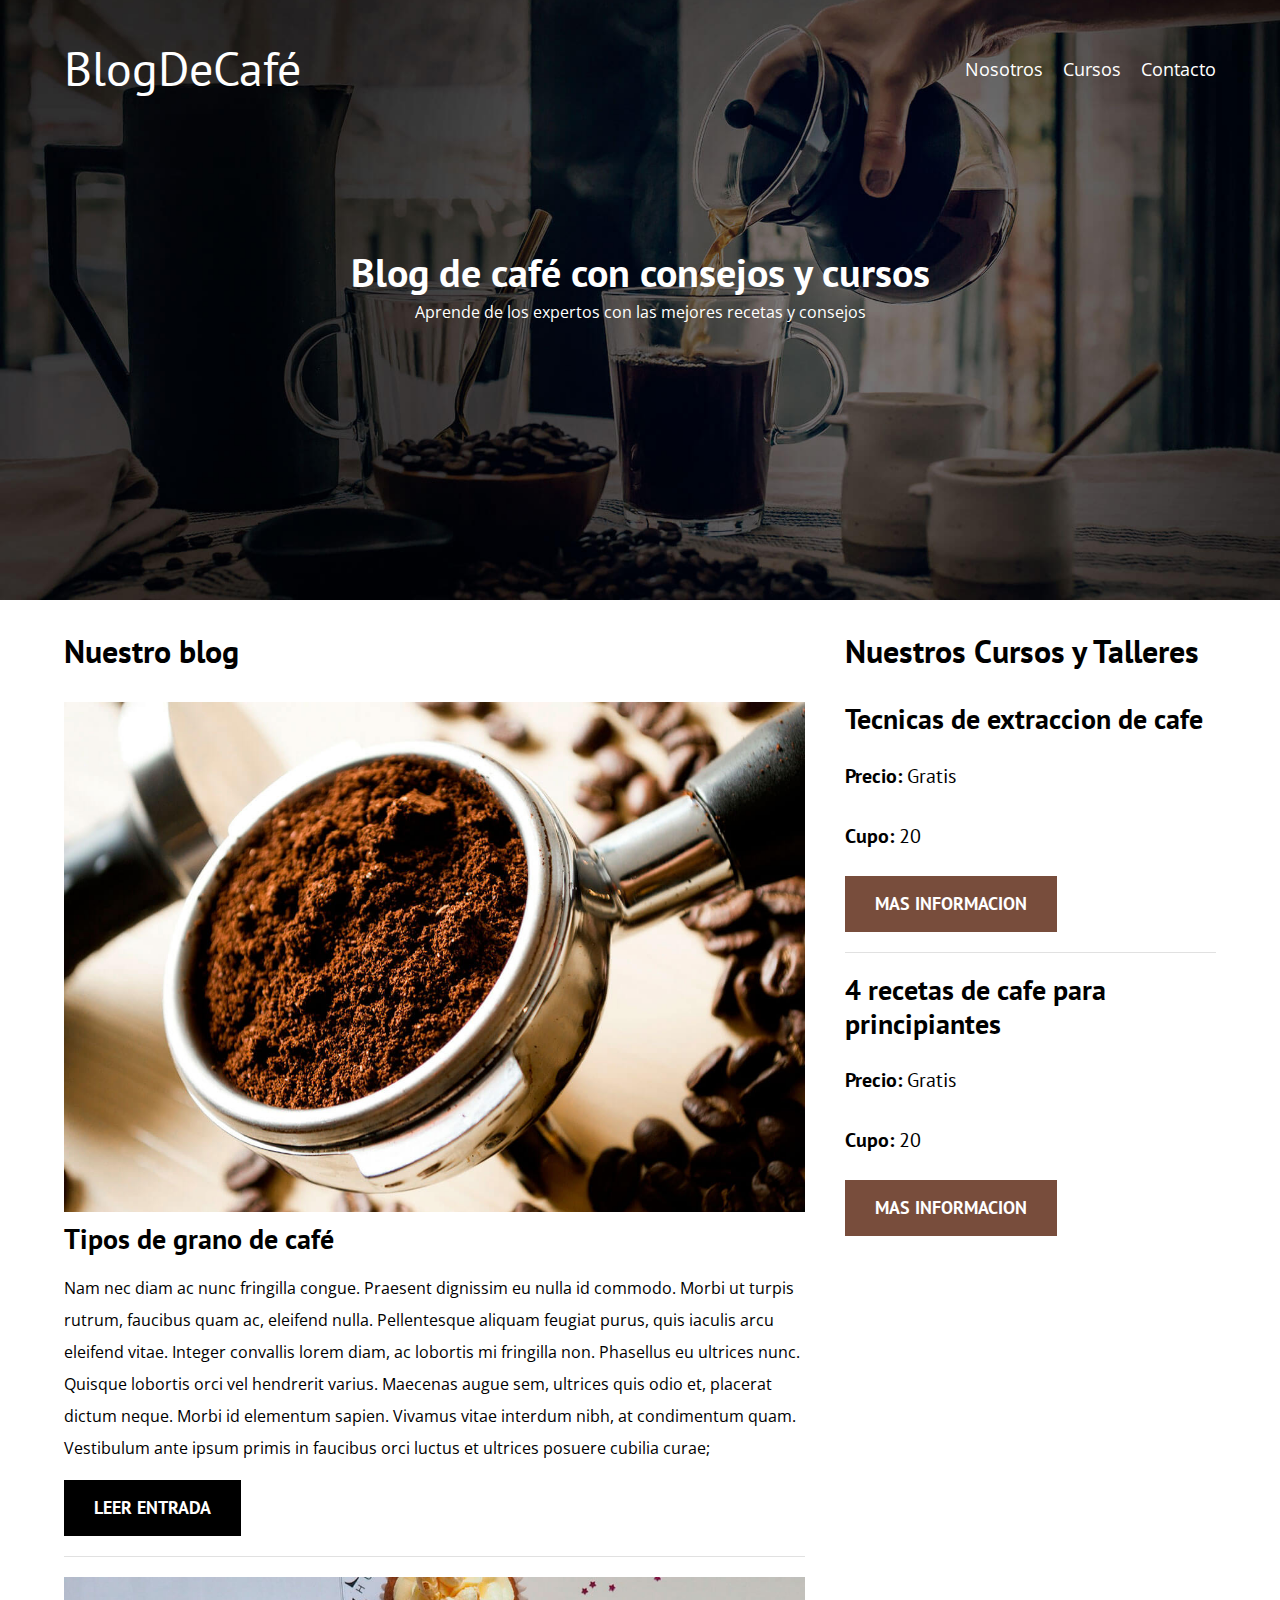
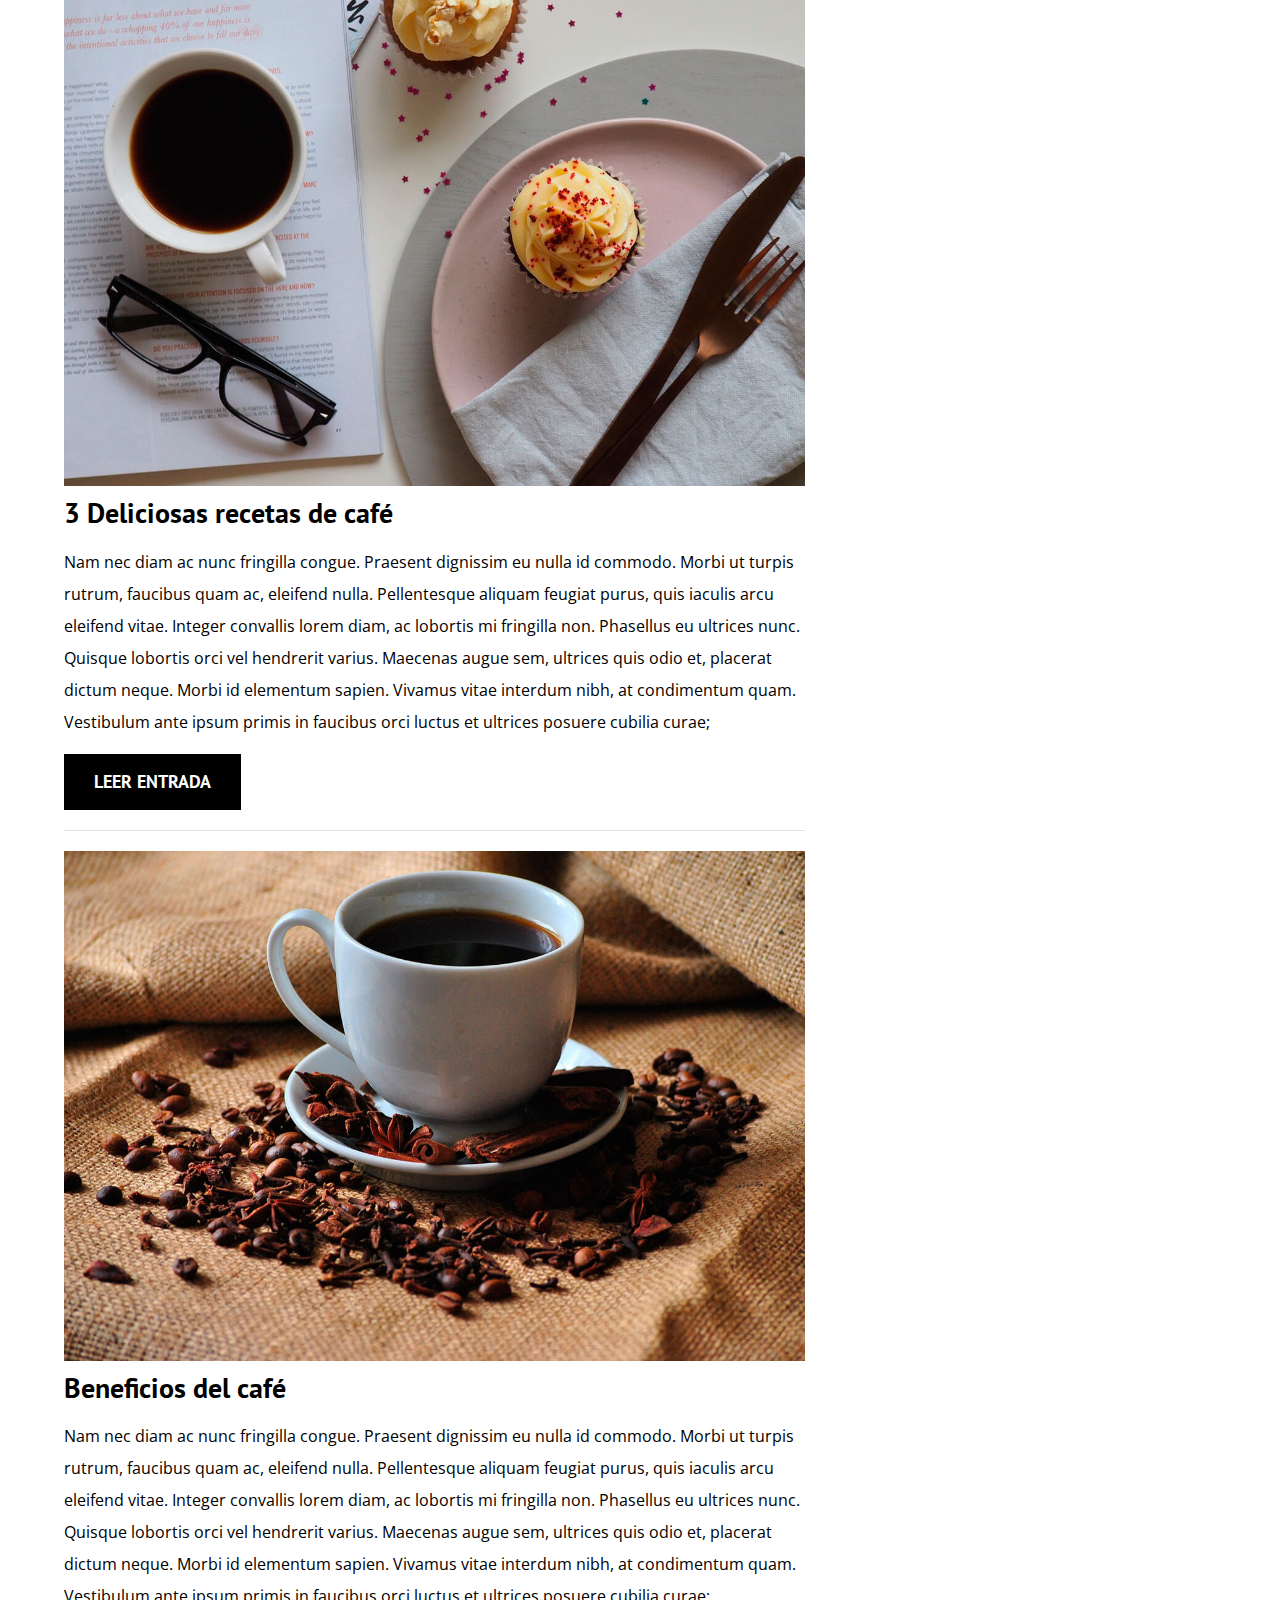
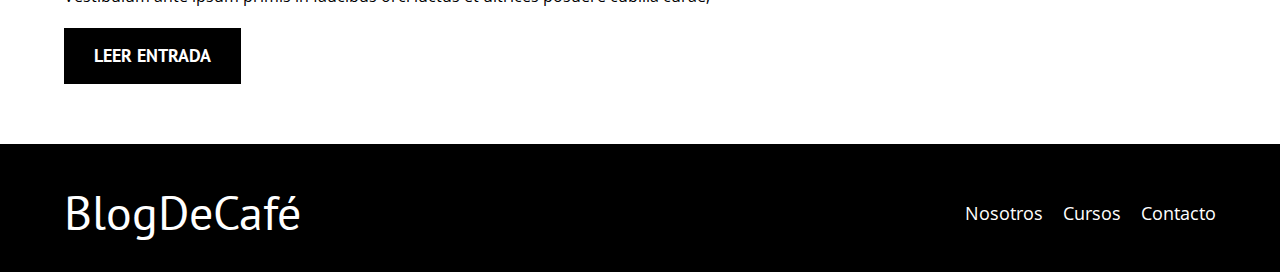
<file: index.html>
<!DOCTYPE html>
<html lang="en">
<head>
    <meta charset="UTF-8">
    <meta http-equiv="X-UA-Compatible" content="IE=edge">
    <meta name="viewport" content="width=device-width, initial-scale=1.0">
    <title>BlogDeCafé</title>
    <link rel="stylesheet" href="css/normalize.css">
    <link rel="preconnect" href="https://fonts.gstatic.com">
    <link href="https://fonts.googleapis.com/css2?family=Open+Sans&family=PT+Sans:wght@400;700&display=swap" 
    rel="stylesheet">
    <link rel="stylesheet" href="css/style.css">
</head>
<body>

    <header class="header">

        <div class="contenedor">
            <div class="barra">
                <a class="logo" href="index.html">
                    <h1 class="logo__nombre 
                    no-margin centrar-texto">Blog<span class="">DeCafé</span></h1>
                </a>
                <nav class="navegacion">
                    <a href="nosotros.html" class="navegacion__enlace">Nosotros</a>
                    <a href="cursos.html" class="navegacion__enlace">Cursos</a>
                    <a href="contacto.html" class="navegacion__enlace">Contacto</a>
                </nav>
            </div>
        </div>
        
        <div class="header__texto">
            <h2 class="no-margin">Blog de café con consejos y cursos</h2>
            <p class="no-margin">Aprende de los expertos con las mejores recetas y consejos</p>
        </div>

    </header>
    <div class = "contenedor contenido-principal">
        <main class ="blog">
            <h3>Nuestro blog</h3>
            
            <article class="entrada">
                <div class="entrada__imagen">
                    <img src="img/blog1.jpg" alt = "imagen blog">
                </div>

                <div class="entrada__contenido">
                    <h4 class="no-margin">Tipos de grano de café</h4>
                    <p>
                        Nam nec diam ac nunc fringilla congue. Praesent dignissim eu nulla id commodo. Morbi ut turpis rutrum, faucibus quam ac, eleifend nulla. Pellentesque aliquam feugiat purus, quis iaculis arcu eleifend vitae. Integer convallis lorem diam, ac lobortis mi fringilla non. Phasellus eu ultrices nunc. Quisque lobortis orci vel hendrerit varius. Maecenas augue sem, ultrices quis odio et, placerat dictum neque. Morbi id elementum sapien. Vivamus vitae interdum nibh, at condimentum quam. Vestibulum ante ipsum primis in faucibus orci luctus et ultrices posuere cubilia curae;
                    </p>
                    <a href="entrada.html" class="boton boton--primario">Leer Entrada</a>
                </div>
            </article>
            <article class="entrada">
                <div class="entrada__imagen">
                    <img src="img/blog2.jpg" alt = "imagen blog">
                </div>

                <div class="entrada__contenido">
                    <h4 class="no-margin">3 Deliciosas recetas de café</h4>
                    <p>
                        Nam nec diam ac nunc fringilla congue. Praesent dignissim eu nulla id commodo. Morbi ut turpis rutrum, faucibus quam ac, eleifend nulla. Pellentesque aliquam feugiat purus, quis iaculis arcu eleifend vitae. Integer convallis lorem diam, ac lobortis mi fringilla non. Phasellus eu ultrices nunc. Quisque lobortis orci vel hendrerit varius. Maecenas augue sem, ultrices quis odio et, placerat dictum neque. Morbi id elementum sapien. Vivamus vitae interdum nibh, at condimentum quam. Vestibulum ante ipsum primis in faucibus orci luctus et ultrices posuere cubilia curae;
                    </p>
                    <a href="entrada.html" class="boton boton--primario">Leer Entrada</a>
                </div>
            </article>
            <article class="entrada">
                <div class="entrada__imagen">
                    <img src="img/blog3.jpg" alt = "imagen blog">
                </div>

                <div class="entrada__contenido">
                    <h4 class="no-margin">Beneficios del café</h4>
                    <p>
                        Nam nec diam ac nunc fringilla congue. Praesent dignissim eu nulla id commodo. Morbi ut turpis rutrum, faucibus quam ac, eleifend nulla. Pellentesque aliquam feugiat purus, quis iaculis arcu eleifend vitae. Integer convallis lorem diam, ac lobortis mi fringilla non. Phasellus eu ultrices nunc. Quisque lobortis orci vel hendrerit varius. Maecenas augue sem, ultrices quis odio et, placerat dictum neque. Morbi id elementum sapien. Vivamus vitae interdum nibh, at condimentum quam. Vestibulum ante ipsum primis in faucibus orci luctus et ultrices posuere cubilia curae;
                    </p>
                    <a href="entrada.html" class="boton boton--primario">Leer Entrada</a>
                </div>
            </article>
        </main>
        <aside class="sidebar">
            <h3>Nuestros Cursos y Talleres</h3>
            <ul class="cursos no-padding">
                <li class="widget-curso">
                    <h4 class="no-margin">Tecnicas de extraccion de cafe</h4>
                    <p class="widget-curso__label">Precio: 
                        <span class="widget-curso__info">Gratis</span>
                    </p>
                    <p class="widget-curso__label">Cupo: 
                        <span class="widget-curso__info">20</span>
                    </p>
                    <a href="entrada.html" class="boton boton--secundario">Mas informacion</a>
                </li>
                <li class="widget-curso">
                    <h4 class="no-margin">4 recetas de cafe para principiantes</h4>
                    <p class="widget-curso__label">Precio: 
                        <span class="widget-curso__info">Gratis</span>
                    </p>
                    <p class="widget-curso__label">Cupo: 
                        <span class="widget-curso__info">20</span>
                    </p>
                    <a href="entrada.html" class="boton boton--secundario">Mas informacion</a>
                </li>
            </ul>
        </aside>
    </div>

    <footer class="footer">
        <div class="contenedor">
            <div class="barra">
                <a class="logo" href="index.html">
                    <h1 class="logo__nombre 
                    no-margin centrar-texto">Blog<span class="">DeCafé</span></h1>
                </a>
                <nav class="navegacion">
                    <a href="nosotros.html" class="navegacion__enlace">Nosotros</a>
                    <a href="cursos.html" class="navegacion__enlace">Cursos</a>
                    <a href="contacto.html" class="navegacion__enlace">Contacto</a>
                </nav>
            </div>
        </div>
    </footer>
</body>
</html>
</file>
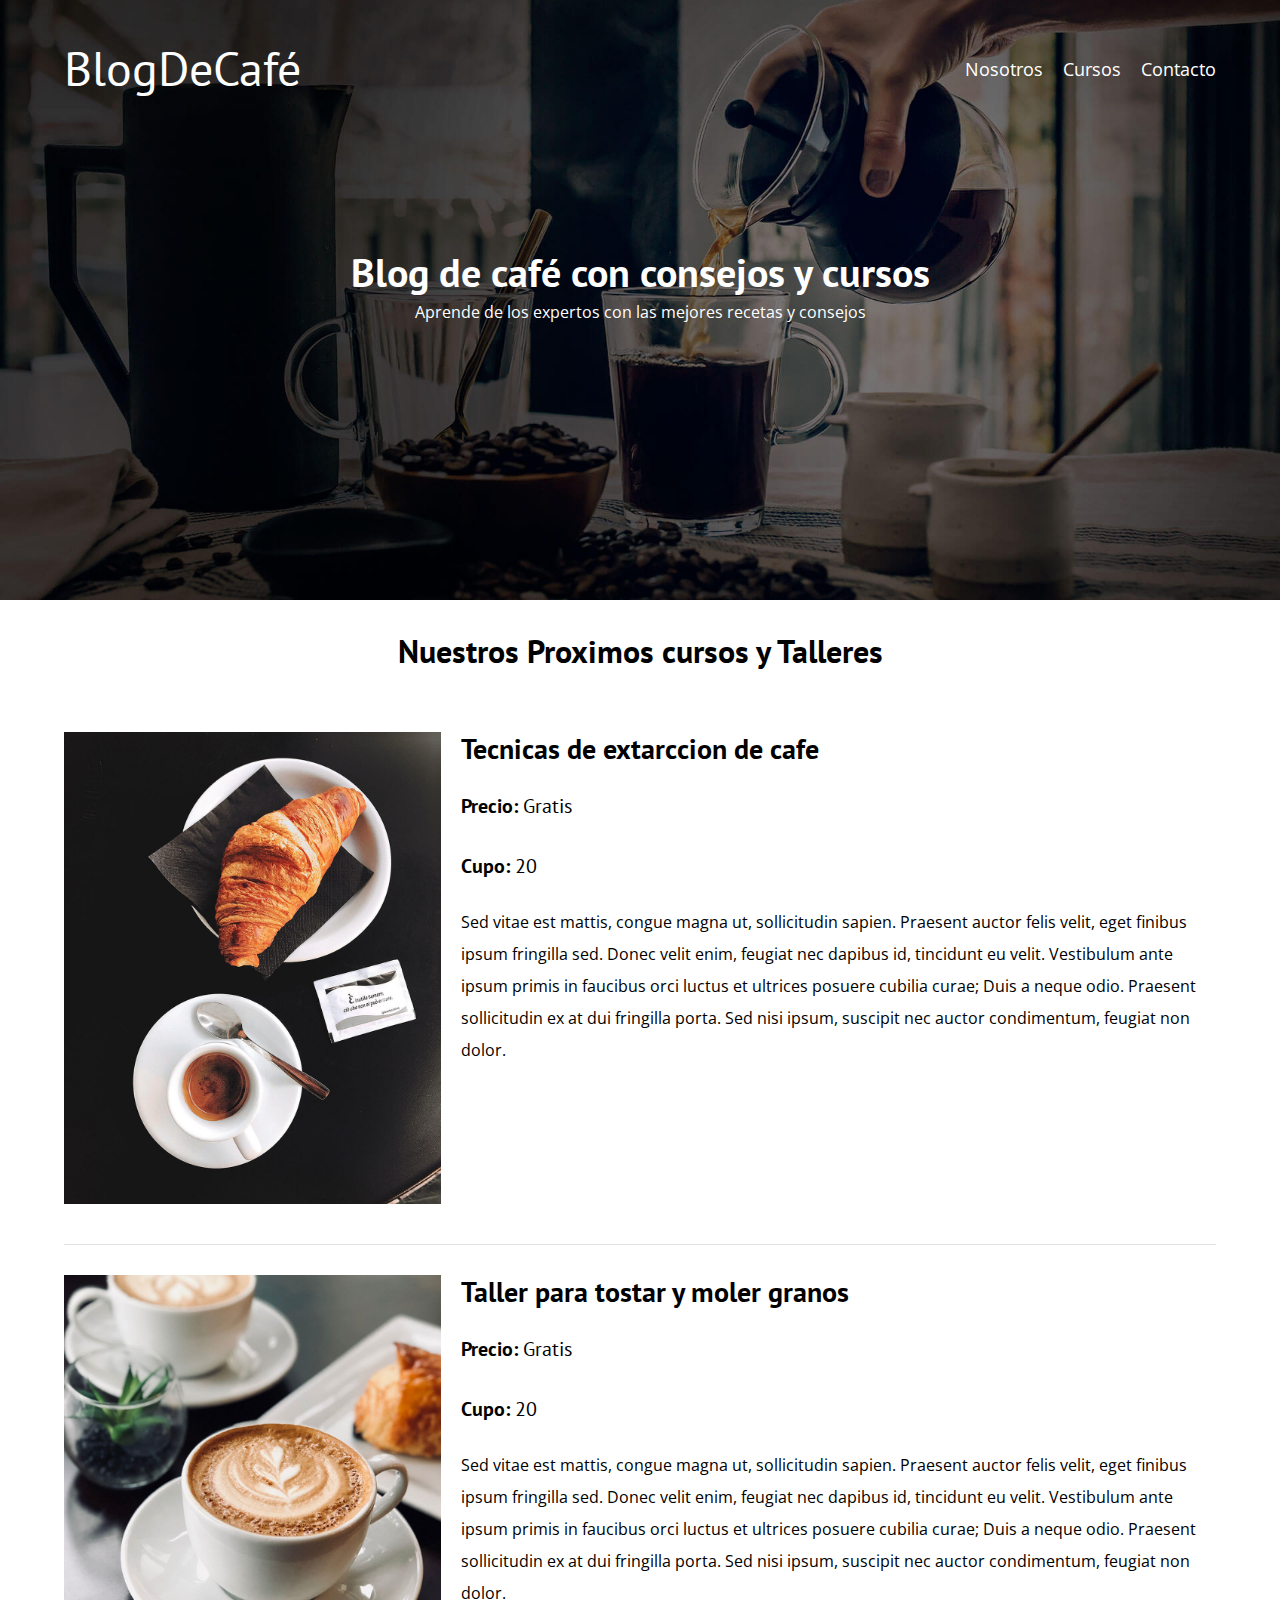
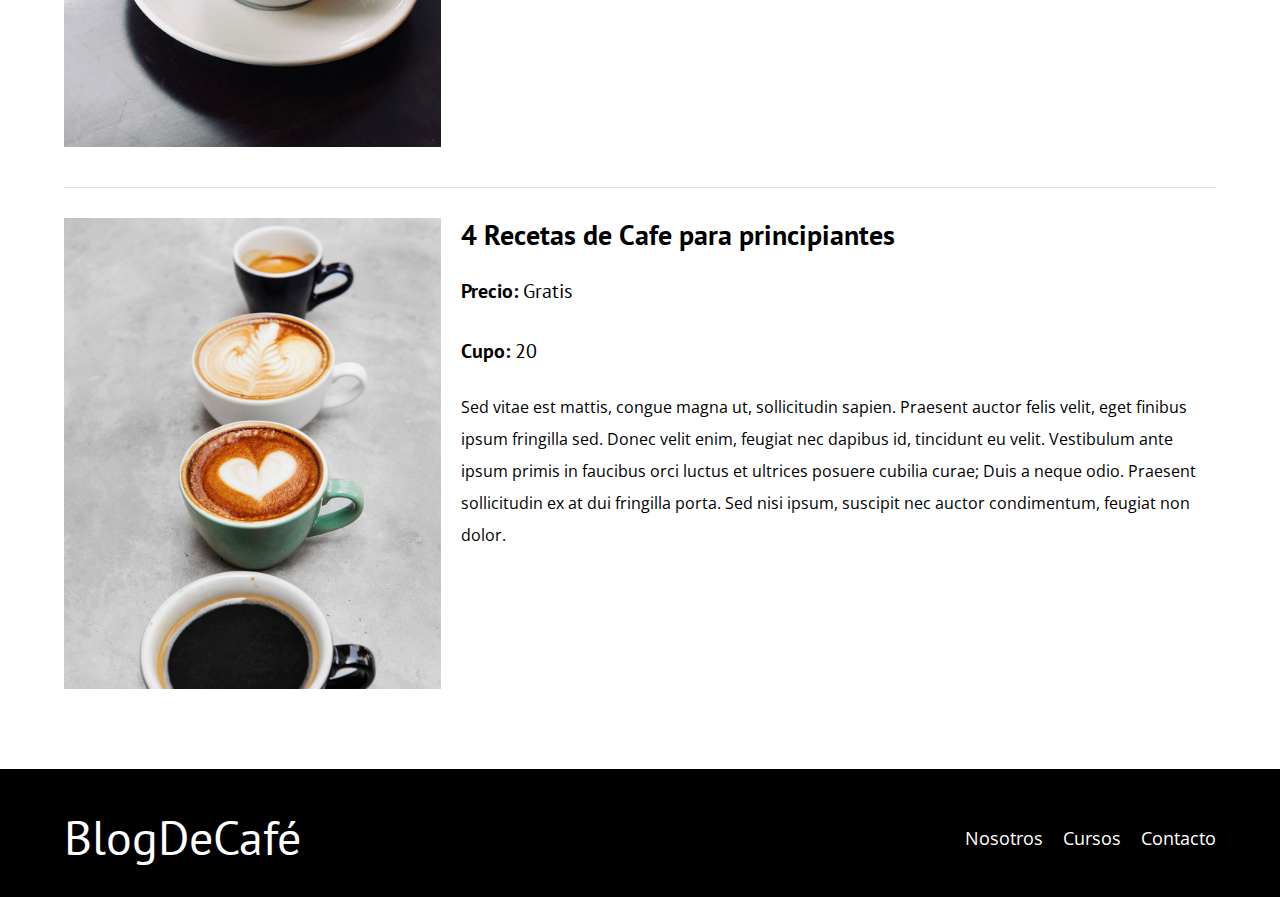
<file: cursos.html>
<!DOCTYPE html>
<html lang="en">
<head>
    <meta charset="UTF-8">
    <meta http-equiv="X-UA-Compatible" content="IE=edge">
    <meta name="viewport" content="width=device-width, initial-scale=1.0">
    <title>BlogDeCafé</title>
    <link rel="stylesheet" href="css/normalize.css">
    <link rel="preconnect" href="https://fonts.gstatic.com">
    <link href="https://fonts.googleapis.com/css2?family=Open+Sans&family=PT+Sans:wght@400;700&display=swap" 
    rel="stylesheet">
    <link rel="stylesheet" href="css/style.css">
</head>
<body>

    <header class="header">

        <div class="contenedor">
            <div class="barra">
                <a class="logo" href="index.html">
                    <h1 class="logo__nombre 
                    no-margin centrar-texto">Blog<span class="">DeCafé</span></h1>
                </a>
                <nav class="navegacion">
                    <a href="nosotros.html" class="navegacion__enlace">Nosotros</a>
                    <a href="cursos.html" class="navegacion__enlace">Cursos</a>
                    <a href="contacto.html" class="navegacion__enlace">Contacto</a>
                </nav>
            </div>
        </div>
        
        <div class="header__texto">
            <h2 class="no-margin">Blog de café con consejos y cursos</h2>
            <p class="no-margin">Aprende de los expertos con las mejores recetas y consejos</p>
        </div>

    </header>
    <main class = "contenedor">
        <h3 class = "centrar-texto">Nuestros Proximos cursos y Talleres</h3>

        <div class="curso">
            <div class="curso__imagen ">
                <img src="img/curso1.jpg" alt ="Imagen del curso">
            </div>
            <div class="curso__informacion">
                <h4 class="no-margin">Tecnicas de extarccion de cafe</h4>
                <p class="curso__label">Precio:
                    <span class="curso__info">Gratis</span>
                </p>
                <p class="curso__label">Cupo:
                    <span class="curso__info">20</span>
                </p>
                <p class="curso__descripcion">
                    Sed vitae est mattis, congue magna ut, sollicitudin sapien. Praesent auctor felis velit, eget finibus ipsum fringilla sed. Donec velit enim, feugiat nec dapibus id, tincidunt eu velit. Vestibulum ante ipsum primis in faucibus orci luctus et ultrices posuere cubilia curae; Duis a neque odio. Praesent sollicitudin ex at dui fringilla porta. Sed nisi ipsum, suscipit nec auctor condimentum, feugiat non dolor.
                </p>
                
            </div> <!--.curso-informacion-->
        </div>  <!--.curso-->

        <div class="curso">
            <div class="curso__imagen ">
                <img src="img/curso2.jpg" alt ="Imagen del curso">
            </div>
            <div class="curso__informacion">
                <h4 class="no-margin">Taller para tostar y moler granos</h4>
                <p class="curso__label">Precio:
                    <span class="curso__info">Gratis</span>
                </p>
                <p class="curso__label">Cupo:
                    <span class="curso__info">20</span>
                </p>
                <p class="curso__descripcion">
                    Sed vitae est mattis, congue magna ut, sollicitudin sapien. Praesent auctor felis velit, eget finibus ipsum fringilla sed. Donec velit enim, feugiat nec dapibus id, tincidunt eu velit. Vestibulum ante ipsum primis in faucibus orci luctus et ultrices posuere cubilia curae; Duis a neque odio. Praesent sollicitudin ex at dui fringilla porta. Sed nisi ipsum, suscipit nec auctor condimentum, feugiat non dolor.
                </p>
                
            </div> <!--.curso-informacion-->
        </div>  <!--.curso-->

        <div class="curso">
            <div class="curso__imagen ">
                <img src="img/curso3.jpg" alt ="Imagen del curso">
            </div>
            <div class="curso__informacion">
                <h4 class="no-margin">4 Recetas de Cafe para principiantes</h4>
                <p class="curso__label">Precio:
                    <span class="curso__info">Gratis</span>
                </p>
                <p class="curso__label">Cupo:
                    <span class="curso__info">20</span>
                </p>
                <p class="curso__descripcion">
                    Sed vitae est mattis, congue magna ut, sollicitudin sapien. Praesent auctor felis velit, eget finibus ipsum fringilla sed. Donec velit enim, feugiat nec dapibus id, tincidunt eu velit. Vestibulum ante ipsum primis in faucibus orci luctus et ultrices posuere cubilia curae; Duis a neque odio. Praesent sollicitudin ex at dui fringilla porta. Sed nisi ipsum, suscipit nec auctor condimentum, feugiat non dolor.
                </p>
                
            </div> <!--.curso-informacion-->
        </div>  <!--.curso-->


    </main>

    <footer class="footer">
        <div class="contenedor">
            <div class="barra">
                <a class="logo" href="index.html">
                    <h1 class="logo__nombre 
                    no-margin centrar-texto">Blog<span class="">DeCafé</span></h1>
                </a>
                <nav class="navegacion">
                    <a href="nosotros.html" class="navegacion__enlace">Nosotros</a>
                    <a href="cursos.html" class="navegacion__enlace">Cursos</a>
                    <a href="contacto.html" class="navegacion__enlace">Contacto</a>
                </nav>
            </div>
        </div>
    </footer>
</body>
</html>
</file>
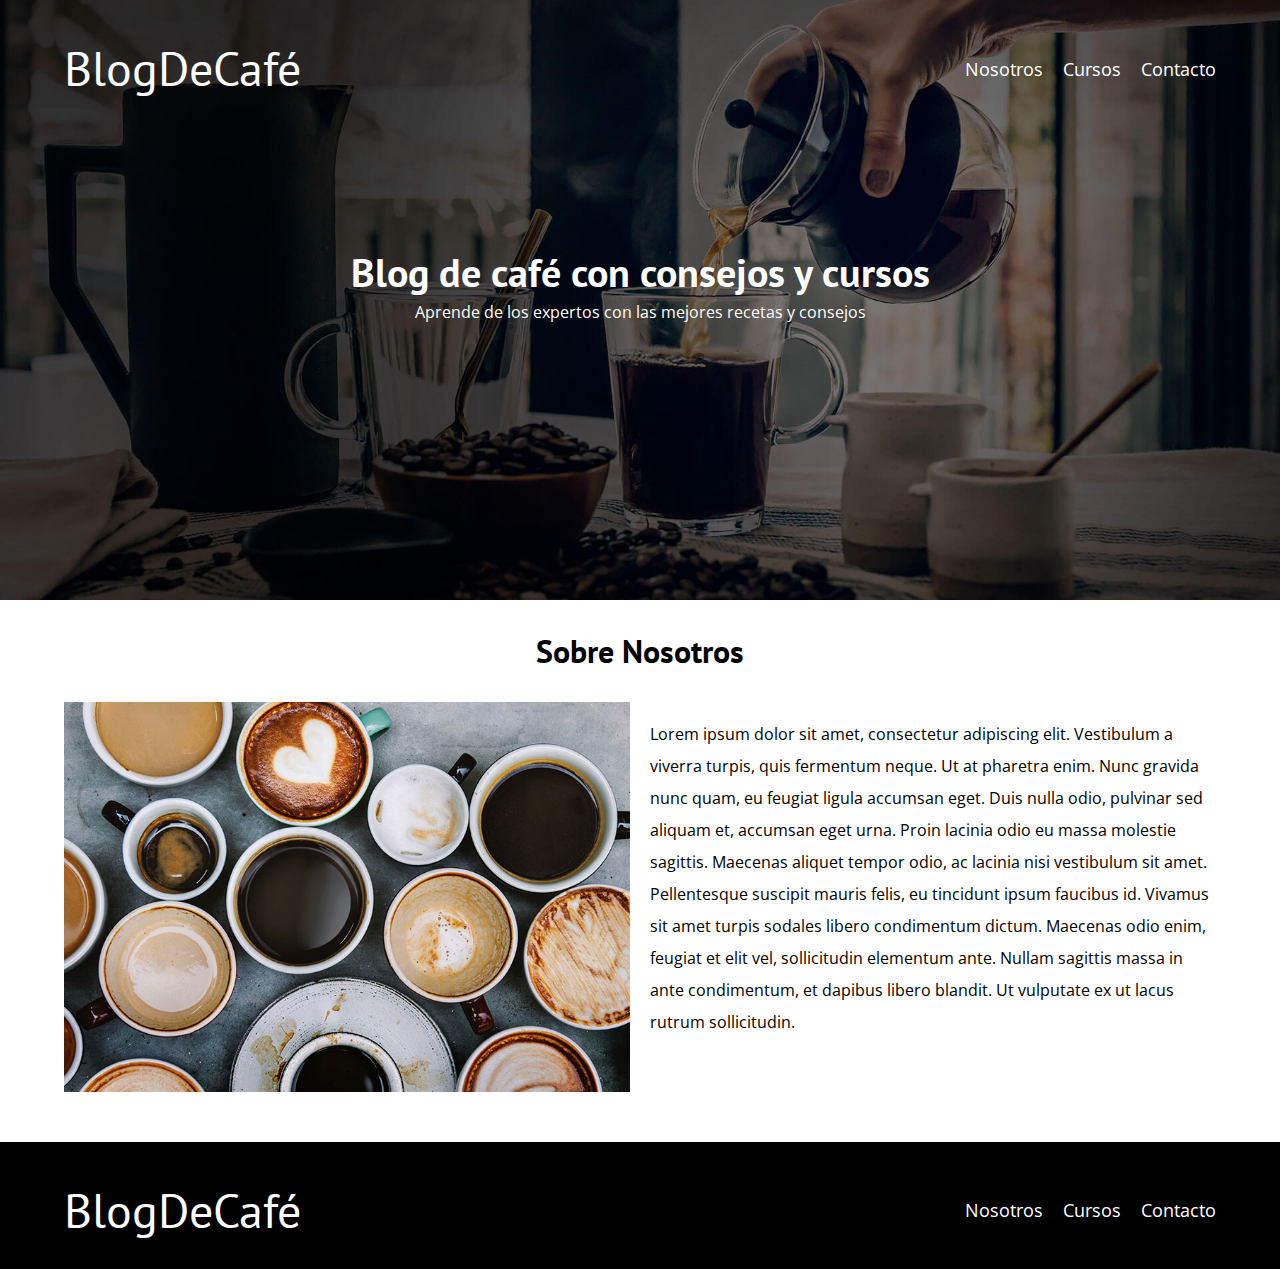
<file: nosotros.html>
<!DOCTYPE html>
<html lang="en">
<head>
    <meta charset="UTF-8">
    <meta http-equiv="X-UA-Compatible" content="IE=edge">
    <meta name="viewport" content="width=device-width, initial-scale=1.0">
    <title>BlogDeCafé</title>
    <link rel="stylesheet" href="css/normalize.css">
    <link rel="preconnect" href="https://fonts.gstatic.com">
    <link href="https://fonts.googleapis.com/css2?family=Open+Sans&family=PT+Sans:wght@400;700&display=swap" 
    rel="stylesheet">
    <link rel="stylesheet" href="css/style.css">
</head>
<body>

    <header class="header">

        <div class="contenedor">
            <div class="barra">
                <a class="logo" href="index.html">
                    <h1 class="logo__nombre 
                    no-margin centrar-texto">Blog<span class="">DeCafé</span></h1>
                </a>
                <nav class="navegacion">
                    <a href="nosotros.html" class="navegacion__enlace">Nosotros</a>
                    <a href="cursos.html" class="navegacion__enlace">Cursos</a>
                    <a href="contacto.html" class="navegacion__enlace">Contacto</a>
                </nav>
            </div>
        </div>
        
        <div class="header__texto">
            <h2 class="no-margin">Blog de café con consejos y cursos</h2>
            <p class="no-margin">Aprende de los expertos con las mejores recetas y consejos</p>
        </div>

    </header>
    <main class = "contenedor">
        <h3 class = "centrar-texto">Sobre Nosotros</h3>

        <div class="sobre-nosotros">
            <div class="sobre-nosotros__imagen">
                <img src ="img/nosotros.jpg" alt = "imagen nosotros">
            </div>

            <div class="sobre-nosotros__texto">
                <p>Lorem ipsum dolor sit amet, 
                consectetur adipiscing elit. Vestibulum a viverra turpis, 
                quis fermentum neque. Ut at pharetra enim. 
                Nunc gravida nunc quam, eu feugiat ligula accumsan eget.
                Duis nulla odio, pulvinar sed aliquam et, accumsan eget urna.
                Proin lacinia odio eu massa molestie sagittis.
                Maecenas aliquet tempor odio, ac lacinia nisi vestibulum sit amet.
                Pellentesque suscipit mauris felis, eu tincidunt ipsum faucibus id.
                Vivamus sit amet turpis sodales libero condimentum dictum.
                Maecenas odio enim, feugiat et elit vel, sollicitudin elementum ante.
                Nullam sagittis massa in ante condimentum, et dapibus libero blandit.
                Ut vulputate ex ut lacus rutrum sollicitudin.
                </p>
            </div>
        </div>
    </main>

    <footer class="footer">
        <div class="contenedor">
            <div class="barra">
                <a class="logo" href="index.html">
                    <h1 class="logo__nombre 
                    no-margin centrar-texto">Blog<span class="">DeCafé</span></h1>
                </a>
                <nav class="navegacion">
                    <a href="nosotros.html" class="navegacion__enlace">Nosotros</a>
                    <a href="cursos.html" class="navegacion__enlace">Cursos</a>
                    <a href="contacto.html" class="navegacion__enlace">Contacto</a>
                </nav>
            </div>
        </div>
    </footer>
</body>
</html>
</file>
<file: css/style.css>
:root{
    --fuenteHeading: 'PT Sans', sans-serif;
    --fuenteParrafos: 'Open Sans', sans-serif;

    --primario: #784D3C;
    --gris: #e1e1e1;
    --blanco: #ffffff;
    --negro: #000000; 

}
html{
    box-sizing: border-box;
    font-size: 62.5%; /* 1 rem = 10px */
}
*, *:before, *:after{
    box-sizing: inherit;    
}
body{
    font-family: var(--fuenteParrafos);
    font-size: 1.6rem;
    line-height: 2;
}
/** GLOBALES **/
.contenedor{
    max-width: 120rem;
    width: 90%;
 /* width: min(120rem, 90%); */
    margin: 0 auto;
}
a{
    text-decoration: none;
}
h1, h2, h3, h4{
    font-family: var(--fuenteHeading);
    line-height: 1.2;
}
h1{
    font-size: 4.8rem;
}
h2{
    font-size: 4rem;
}
h3{
    font-size: 3.2rem;
}
h4{
    font-size: 2.8rem;
}
img{
    max-width: 100%;
}
/** UTILIDADES **/
.no-margin{
    margin: 0;
}
.no-padding{
    padding: 0;
}
.centrar-texto{
    text-align: center;
}

/* Header */
.header{
    background-image: url(../img/banner.jpg);
    height: 60rem;
    background-size: cover;
    background-repeat: no-repeat;
    background-position: center center;
}
.header__texto{
    text-align: center;
    color: var(--blanco);
    margin-top: 5rem;
}
@media (min-width: 768px) {
    .header__texto{
        margin-top: 15rem;
    }
}
.barra{
    padding-top: 4rem;
}
@media (min-width: 768px) {
    .barra{
        display: flex;
        justify-content: space-between;
        align-items: center;
    }
}
.logo{
    color: var(--blanco);
}
.logo__nombre{
    font-weight: normal;
}
.logo__bold{
    font-weight: 700;
}
@media (min-width: 768px) {
    .navegacion{
        display: flex;
        gap: 2rem;
    }
}
.navegacion__enlace{
    display: block;
    text-align: center;
    font-size: 1.8rem;
    color: var(--blanco); 
}

@media (min-width: 768px) {
    .contenido-principal{
        display: grid;
        grid-template-columns: 2fr 1fr;
        column-gap: 4rem;
    }
}

.entrada{
    border-bottom: 1px solid var(--gris);
    margin-bottom: 2rem;
}
.entrada:last-of-type{
    border: none;
    margin-bottom: 0;
}
.boton{
    display: block;
    font-family: var(--fuenteHeading);
    color: var(--blanco);
    text-align: center;
    padding: 1rem 3rem;
    font-size: 1.8rem;
    text-transform: uppercase;
    font-weight: 700;
    margin-bottom: 2rem;
}
@media (min-width: 768px) {
    .boton{
        display: inline-block;
    }
}
.boton--primario{
    background-color: var(--negro);
}
.boton--secundario{
    background-color: var(--primario);
}
.cursos{
    list-style: none;
}
.widget-curso{
    border-bottom: 1px solid var(--gris);
    margin-bottom: 2rem;
}
.widget-curso:last-of-type{
    border: none;
    margin-bottom: 0;
}
.widget-curso__label{
    font-family: var(--fuenteHeading);
    font-weight: bold;
}

.widget-curso__info{
    font-weight: normal;
}
.widget-curso__label,
.widget-curso__info{
    font-size: 2rem;
}
.footer{
    background-color: var(--negro);
    padding-bottom: 3rem;
    margin-top: 4rem;
}

/** sobre nososotros */
@media(min-width: 768px){
    /* flexbox 
    .sobre-nosotros{
        display: flex;
        justify-content: space-between;
    }
    .sobre-nosotros__texto{
        flex:0 0 calc(50% - 1rem);
    }
    .sobre-nosotros__imagen{
        flex:0 0 calc(50% - 1rem);
    }
    
    .sobre-nosotros__imagen,
    .sobre-nosotros__texto{
        flex-basis: calc(50% - 1rem);
    }
    GRID */
    .sobre-nosotros{
        display: grid;
        grid-template-columns: repeat(2, 1fr);
        column-gap: 2rem;
    }
}

.curso{
    padding: 3rem 0;
    border-bottom: 1px solid var(--gris);
}
@media (min-width: 768px) {
    .curso{
        display: grid;
        grid-template-columns: 1fr 2fr;
        column-gap: 2rem;
    }
}
.curso:last-of-type{
    border-bottom: none;
}

.curso__label{
    font-family: var(--fuenteHeading);
    font-weight: bold;
}

.curso__info{
    font-weight: normal;
}
.curso__label,
.curso__info{
    font-size: 2rem;
}
</file>
